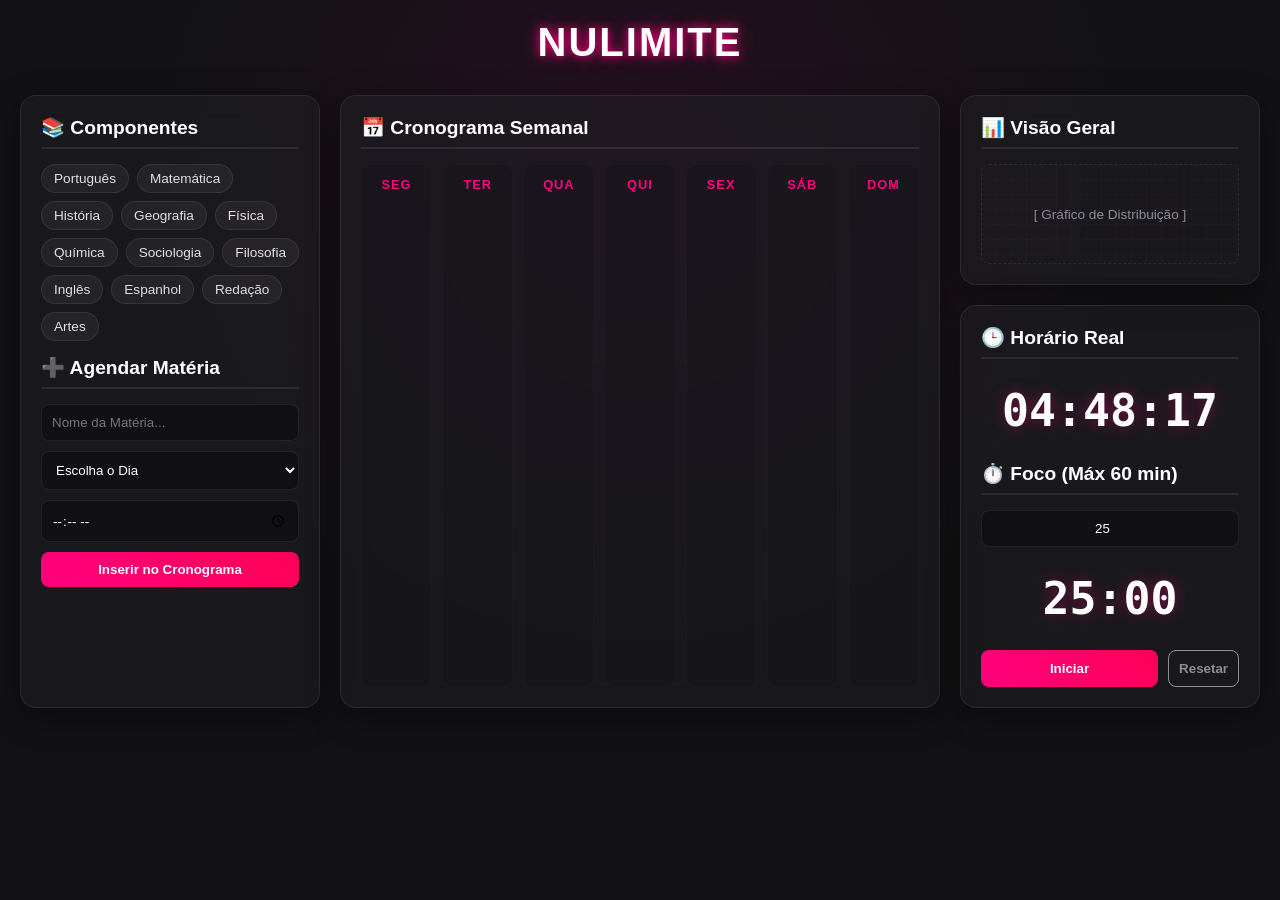
<file: index.html/index.html>
<!DOCTYPE html>
<html lang="pt-BR">
<head>
    <meta charset="UTF-8">
    <meta name="viewport" content="width=device-width, initial-scale=1.0">
    <title>NuLimite - Tudo em Um</title>
    <style>
        :root {
            --bg-color: #121214;
            --card-bg: rgba(30, 30, 35, 0.6);
            --neon-pink: #ff007f;
            --neon-pink-glow: rgba(255, 0, 127, 0.4);
            --text-color: #e1e1e6;
            --text-muted: #8d8d99;
            --glass-border: rgba(255, 255, 255, 0.08);
        }

        * {
            margin: 0;
            padding: 0;
            box-sizing: border-box;
            font-family: 'Segoe UI', Tahoma, Geneva, Verdana, sans-serif;
        }

        body {
            background-color: var(--bg-color);
            color: var(--text-color);
            background-image: radial-gradient(circle at 50% 20%, #251020 0%, transparent 50%);
            min-height: 100vh;
            padding: 20px;
        }

        header {
            text-align: center;
            margin-bottom: 30px;
        }

        header h1 {
            font-size: 2.5rem;
            text-transform: uppercase;
            letter-spacing: 2px;
            color: #fff;
            text-shadow: 0 0 10px var(--neon-pink), 0 0 20px var(--neon-pink-glow);
        }

        /* Layout Grid Principal de 3 Colunas */
        .dashboard {
            display: grid;
            grid-template-columns: 1fr 2fr 1fr;
            gap: 20px;
            max-width: 1600px;
            margin: 0 auto;
        }

        @media (max-width: 1200px) {
            .dashboard {
                grid-template-columns: 1fr;
            }
        }

        /* Painéis de Vidro (Glassmorphism) */
        .glass-panel {
            background: var(--card-bg);
            backdrop-filter: blur(12px);
            -webkit-backdrop-filter: blur(12px);
            border: 1px solid var(--glass-border);
            border-radius: 16px;
            padding: 20px;
            box-shadow: 0 8px 32px 0 rgba(0, 0, 0, 0.37);
            display: flex;
            flex-direction: column;
            gap: 15px;
        }

        h2 {
            font-size: 1.2rem;
            border-bottom: 2px solid var(--glass-border);
            padding-bottom: 8px;
            color: #fff;
        }

        /* Tags de Matérias */
        .subject-tags {
            display: flex;
            flex-wrap: wrap;
            gap: 8px;
        }

        .subject-tag {
            background: rgba(255, 255, 255, 0.05);
            border: 1px solid var(--glass-border);
            padding: 6px 12px;
            border-radius: 20px;
            font-size: 0.85rem;
            transition: all 0.2s;
        }

        .subject-tag:hover {
            border-color: var(--neon-pink);
            background: rgba(255, 0, 127, 0.1);
            box-shadow: 0 0 8px var(--neon-pink-glow);
        }

        /* Formulários e Inputs */
        .form-group {
            display: flex;
            flex-direction: column;
            gap: 10px;
        }

        input, select {
            background: rgba(0, 0, 0, 0.3);
            border: 1px solid var(--glass-border);
            padding: 10px;
            border-radius: 8px;
            color: #fff;
            outline: none;
            transition: all 0.3s;
        }

        input:focus, select:focus {
            border-color: var(--neon-pink);
            box-shadow: 0 0 10px var(--neon-pink-glow);
        }

        button {
            background: linear-gradient(45deg, var(--neon-pink), #ff0055);
            color: white;
            border: none;
            padding: 10px;
            border-radius: 8px;
            font-weight: bold;
            cursor: pointer;
            transition: all 0.3s;
        }

        button:hover {
            box-shadow: 0 0 15px var(--neon-pink);
            transform: scale(1.02);
        }

        /* Central do Cronômetro/Relógio */
        .clock-display {
            font-size: 2.8rem;
            font-weight: bold;
            color: #fff;
            text-shadow: 0 0 15px var(--neon-pink-glow);
            text-align: center;
            font-family: monospace;
            margin: 10px 0;
        }

        .timer-controls {
            display: flex;
            gap: 10px;
            justify-content: center;
        }

        .btn-secondary {
            background: transparent;
            border: 1px solid var(--text-muted);
            color: var(--text-muted);
        }
        .btn-secondary:hover {
            border-color: #fff;
            color: #fff;
            box-shadow: none;
        }

        /* Calendário Semanal */
        .week-calendar {
            display: grid;
            grid-template-columns: repeat(7, 1fr);
            gap: 10px;
            height: 100%;
        }

        @media (max-width: 768px) {
            .week-calendar { grid-template-columns: 1fr; }
        }

        .day-column {
            background: rgba(20, 20, 25, 0.4);
            border-radius: 10px;
            padding: 12px 8px;
            min-height: 450px;
            border: 1px solid rgba(255, 255, 255, 0.02);
            text-align: center;
        }

        .day-column h3 {
            color: var(--neon-pink);
            font-size: 0.8rem;
            text-transform: uppercase;
            letter-spacing: 1px;
            margin-bottom: 12px;
        }

        .slots-container {
            display: flex;
            flex-direction: column;
            gap: 8px;
        }

        .scheduled-item {
            background: rgba(255, 255, 255, 0.06);
            border-left: 3px solid var(--neon-pink);
            padding: 8px;
            border-radius: 6px;
            font-size: 0.8rem;
            text-align: left;
            animation: fadeIn 0.3s ease-in-out;
        }

        .scheduled-item .time {
            display: block;
            color: var(--text-muted);
            font-size: 0.7rem;
            margin-top: 3px;
        }

        /* Gráfico de Visão Geral */
        .chart-placeholder {
            height: 100px;
            background: linear-gradient(transparent 95%, rgba(255,0,127,0.05) 95%),
                        linear-gradient(90deg, transparent 95%, rgba(255,0,127,0.05) 95%);
            background-size: 15px 15px;
            border-radius: 8px;
            border: 1px dashed var(--glass-border);
            display: flex;
            align-items: center;
            justify-content: center;
            color: var(--text-muted);
            font-size: 0.85rem;
        }

        @keyframes fadeIn {
            from { opacity: 0; transform: translateY(5px); }
            to { opacity: 1; transform: translateY(0); }
        }
    </style>
</head>
<body>

    <header>
        <h1>NuLimite</h1>
    </header>

    <main class="dashboard">
        
        <section class="glass-panel">
            <h2>📚 Componentes</h2>
            <div class="subject-tags" id="subjectsContainer">
                <span class="subject-tag">Português</span>
                <span class="subject-tag">Matemática</span>
                <span class="subject-tag">História</span>
                <span class="subject-tag">Geografia</span>
                <span class="subject-tag">Física</span>
                <span class="subject-tag">Química</span>
                <span class="subject-tag">Sociologia</span>
                <span class="subject-tag">Filosofia</span>
                <span class="subject-tag">Inglês</span>
                <span class="subject-tag">Espanhol</span>
                <span class="subject-tag">Redação</span>
                <span class="subject-tag">Artes</span>
            </div>

            <h2>➕ Agendar Matéria</h2>
            <form id="addSubjectForm" class="form-group">
                <input type="text" id="newSubjectName" placeholder="Nome da Matéria..." required>
                <select id="targetDay" required>
                    <option value="" disabled selected>Escolha o Dia</option>
                    <option value="segunda">Segunda-feira</option>
                    <option value="terça">Terça-feira</option>
                    <option value="quarta">Quarta-feira</option>
                    <option value="quinta">Quinta-feira</option>
                    <option value="sexta">Sexta-feira</option>
                    <option value="sábado">Sábado</option>
                    <option value="domingo">Domingo</option>
                </select>
                <input type="time" id="targetTime" required>
                <button type="submit">Inserir no Cronograma</button>
            </form>
        </section>

        <section class="glass-panel">
            <h2>📅 Cronograma Semanal</h2>
            <div class="week-calendar">
                <div class="day-column" data-day="segunda"><h3>Seg</h3><div class="slots-container"></div></div>
                <div class="day-column" data-day="terça"><h3>Ter</h3><div class="slots-container"></div></div>
                <div class="day-column" data-day="quarta"><h3>Qua</h3><div class="slots-container"></div></div>
                <div class="day-column" data-day="quinta"><h3>Qui</h3><div class="slots-container"></div></div>
                <div class="day-column" data-day="sexta"><h3>Sex</h3><div class="slots-container"></div></div>
                <div class="day-column" data-day="sábado"><h3>Sáb</h3><div class="slots-container"></div></div>
                <div class="day-column" data-day="domingo"><h3>Dom</h3><div class="slots-container"></div></div>
            </div>
        </section>

        <section style="display: flex; flex-direction: column; gap: 20px;">
            
            <div class="glass-panel">
                <h2>📊 Visão Geral</h2>
                <div class="chart-placeholder">
                    <p>[ Gráfico de Distribuição ]</p>
                </div>
            </div>

            <div class="glass-panel">
                <h2>🕒 Horário Real</h2>
                <div class="clock-display" id="liveClock">00:00:00</div>

                <h2>⏱️ Foco (Máx 60 min)</h2>
                <input type="number" id="minutesInput" min="1" max="60" value="25" style="text-align: center;">
                <div class="clock-display" id="timerDisplay">25:00</div>
                
                <div class="timer-controls">
                    <button id="startBtn" style="flex: 1;">Iniciar</button>
                    <button id="resetBtn" class="btn-secondary">Resetar</button>
                </div>
            </div>

        </section>
    </main>

    <script>
        document.addEventListener('DOMContentLoaded', () => {
            
            // --- LÓGICA DO CRONOGRAMA ---
            const addSubjectForm = document.getElementById('addSubjectForm');
            const subjectsContainer = document.getElementById('subjectsContainer');

            addSubjectForm.addEventListener('submit', function(e) {
                e.preventDefault();
                const name = document.getElementById('newSubjectName').value.trim();
                const day = document.getElementById('targetDay').value;
                const time = document.getElementById('targetTime').value;

                const item = document.createElement('div');
                item.className = 'scheduled-item';
                item.innerHTML = `<strong>${name}</strong><span class="time">⏰ ${time}</span>`;

                const container = document.querySelector(`.day-column[data-day="${day}"] .slots-container`);
                if (container) {
                    container.appendChild(item);
                    addTag(name);
                    addSubjectForm.reset();
                }
            });

            function addTag(name) {
                const tags = Array.from(subjectsContainer.querySelectorAll('.subject-tag')).map(t => t.textContent.toLowerCase());
                if (!tags.includes(name.toLowerCase())) {
                    const tag = document.createElement('span');
                    tag.className = 'subject-tag';
                    tag.textContent = name;
                    subjectsContainer.appendChild(tag);
                }
            }

            // --- LÓGICA DO RELÓGIO ATUAL ---
            const liveClock = document.getElementById('liveClock');
            function updateClock() {
                liveClock.textContent = new Date().toLocaleTimeString('pt-BR');
            }
            setInterval(updateClock, 1000);
            updateClock();

            // --- LÓGICA DO CRONÔMETRO ---
            let countdown;
            const timerDisplay = document.getElementById('timerDisplay');
            const minutesInput = document.getElementById('minutesInput');
            const startBtn = document.getElementById('startBtn');
            const resetBtn = document.getElementById('resetBtn');

            minutesInput.addEventListener('input', function() {
                if (this.value > 60) this.value = 60;
                if (this.value < 1) this.value = 1;
                timerDisplay.textContent = `${String(this.value).padStart(2, '0')}:00`;
            });

            startBtn.addEventListener('click', () => {
                clearInterval(countdown);
                let timeLeft = (parseInt(minutesInput.value) || 25) * 60;

                countdown = setInterval(() => {
                    const min = Math.floor(timeLeft / 60);
                    const sec = timeLeft % 60;
                    timerDisplay.textContent = `${String(min).padStart(2, '0')}:${String(sec).padStart(2, '0')}`;

                    if (timeLeft <= 0) {
                        clearInterval(countdown);
                        alert("🚨 Alarme! Fim da sua sessão de estudos.");
                    }
                    timeLeft--;
                }, 1000);
            });

            resetBtn.addEventListener('click', () => {
                clearInterval(countdown);
                timerDisplay.textContent = `${String(minutesInput.value).padStart(2, '0')}:00`;
            });
        });
    </script>
</body>
</html>
</file>
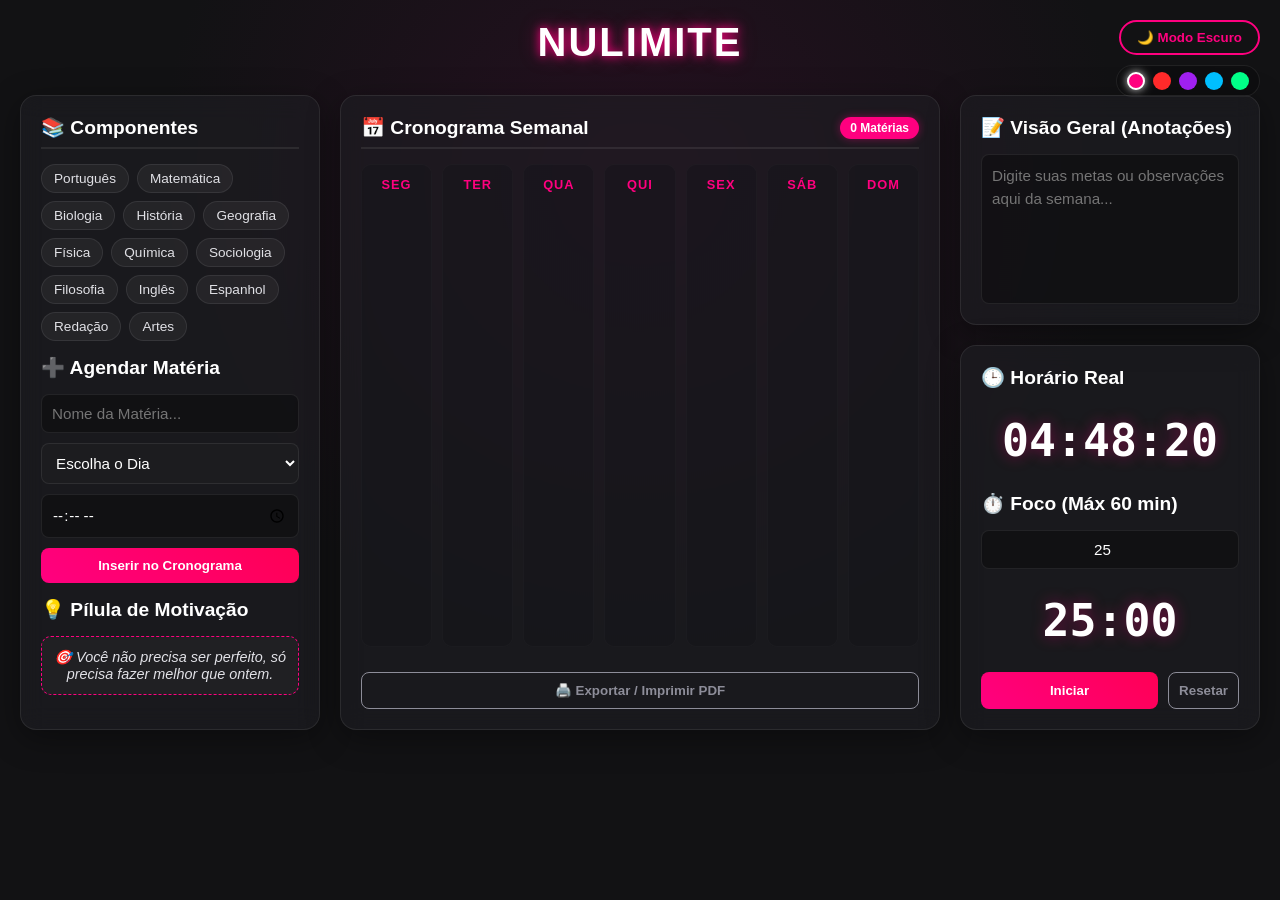
<file: index.html.html>
<!DOCTYPE html>
<html lang="pt-BR">
<head>
    <meta charset="UTF-8">
    <meta name="viewport" content="width=device-width, initial-scale=1.0">
    <title>NuLimite - Tudo em Um</title>
    <style>
        /* --- SUAS CORES PADRÃO (MODO ESCURO) --- */
        :root {
            --bg-color: #121214;
            --card-bg: rgba(30, 30, 35, 0.6);
            --neon-pink: #ff007f;
            --neon-pink-glow: rgba(255, 0, 127, 0.4);
            --text-color: #e1e1e6;
            --text-muted: #8d8d99;
            --glass-border: rgba(255, 255, 255, 0.08);
            --select-bg: #1c1c1f;
            --input-bg: rgba(0, 0, 0, 0.3);
        }

        /* --- CORES DO MODO CLARO --- */
        body.light-mode {
            --bg-color: #f0f2f5;
            --card-bg: rgba(255, 255, 255, 0.85);
            --text-color: #1a1a1a;
            --text-muted: #666666;
            --glass-border: rgba(0, 0, 0, 0.1);
            --select-bg: #f0f2f5;
            --input-bg: rgba(255, 255, 255, 0.5);
        }

        /* --- CONTROLES DE CUSTOMIZAÇÃO (TOPO DIREITO) --- */
        .settings-menu {
            position: absolute;
            top: 20px;
            right: 20px;
            display: flex;
            flex-direction: column;
            align-items: flex-end;
            gap: 10px;
            z-index: 1000;
        }

        .theme-btn {
            padding: 8px 16px;
            border: 2px solid var(--neon-pink);
            background: transparent;
            color: var(--neon-pink);
            cursor: pointer;
            border-radius: 20px;
            font-weight: bold;
            transition: 0.3s;
        }

        .theme-btn:hover {
            background: var(--neon-pink);
            color: #fff;
            box-shadow: 0 0 10px var(--neon-pink-glow);
        }

        .color-picker-container {
            display: flex;
            gap: 8px;
            background: rgba(0, 0, 0, 0.2);
            padding: 6px 10px;
            border-radius: 20px;
            border: 1px solid var(--glass-border);
        }

        .color-dot {
            width: 18px;
            height: 18px;
            border-radius: 50%;
            cursor: pointer;
            border: 2px solid transparent;
            transition: 0.2s;
        }

        .color-dot:hover {
            transform: scale(1.2);
        }

        .color-dot.active {
            border-color: #fff;
            box-shadow: 0 0 8px rgba(255, 255, 255, 0.8);
        }

        * {
            margin: 0;
            padding: 0;
            box-sizing: border-box;
            font-family: 'Segoe UI', Tahoma, Geneva, Verdana, sans-serif;
        }

        body {
            background-color: var(--bg-color);
            color: var(--text-color);
            background-image: radial-gradient(circle at 50% 20%, #251020 0%, transparent 50%);
            min-height: 100vh;
            padding: 20px;
            transition: background-color 0.3s, color 0.3s;
        }

        header {
            text-align: center;
            margin-bottom: 30px;
        }

        header h1 {
            font-size: 2.5rem;
            text-transform: uppercase;
            letter-spacing: 2px;
            color: #fff;
            text-shadow: 0 0 10px var(--neon-pink), 0 0 20px var(--neon-pink-glow);
        }

        /* Layout Grid Principal */
        .dashboard {
            display: grid;
            grid-template-columns: 1fr 2fr 1fr;
            gap: 20px;
            max-width: 1600px;
            margin: 0 auto;
        }

        @media (max-width: 1200px) {
            .dashboard { grid-template-columns: 1fr; }
        }

        /* Painéis de Vidro */
        .glass-panel {
            background: var(--card-bg);
            backdrop-filter: blur(12px);
            -webkit-backdrop-filter: blur(12px);
            border: 1px solid var(--glass-border);
            border-radius: 16px;
            padding: 20px;
            box-shadow: 0 8px 32px 0 rgba(0, 0, 0, 0.37);
            display: flex;
            flex-direction: column;
            gap: 15px;
        }

        .panel-header-inline {
            display: flex;
            justify-content: space-between;
            align-items: center;
            border-bottom: 2px solid var(--glass-border);
            padding-bottom: 8px;
        }

        h2 {
            font-size: 1.2rem;
            color: #fff;
        }

        /* O contador de matérias */
        .counter-badge {
            background: var(--neon-pink);
            color: #fff;
            font-size: 0.75rem;
            padding: 4px 10px;
            border-radius: 12px;
            font-weight: bold;
            box-shadow: 0 0 8px var(--neon-pink-glow);
        }

        /* Painel Motivacional */
        .motivation-box {
            background: rgba(255, 255, 255, 0.03);
            border: 1px dashed var(--neon-pink);
            padding: 12px;
            border-radius: 10px;
            text-align: center;
            font-size: 0.9rem;
            font-style: italic;
            cursor: pointer;
            transition: 0.2s;
        }
        .motivation-box:hover {
            background: rgba(255, 255, 255, 0.07);
        }

        /* Tags de Matérias */
        .subject-tags {
            display: flex;
            flex-wrap: wrap;
            gap: 8px;
        }

        .subject-tag {
            background: rgba(255, 255, 255, 0.05);
            border: 1px solid var(--glass-border);
            padding: 6px 12px;
            border-radius: 20px;
            font-size: 0.85rem;
            cursor: pointer;
            transition: all 0.2s;
            user-select: none;
        }

        .subject-tag:hover {
            border-color: var(--neon-pink);
            background: rgba(255, 0, 127, 0.1);
            box-shadow: 0 0 8px var(--neon-pink-glow);
        }

        /* Formulários e Inputs */
        .form-group {
            display: flex;
            flex-direction: column;
            gap: 10px;
        }

        input, select, textarea {
            background: var(--input-bg);
            border: 1px solid var(--glass-border);
            padding: 10px;
            border-radius: 8px;
            color: #fff;
            outline: none;
            font-size: 0.95rem;
            transition: all 0.3s;
        }

        body.light-mode input, body.light-mode select, body.light-mode textarea {
            color: var(--text-color);
        }

        select { background-color: var(--select-bg); cursor: pointer; }
        select option { background-color: var(--select-bg); color: var(--text-color); }

        input:focus, select:focus, textarea:focus {
            border-color: var(--neon-pink);
            box-shadow: 0 0 10px var(--neon-pink-glow);
        }

        button {
            background: linear-gradient(45deg, var(--neon-pink), #ff0055);
            color: white;
            border: none;
            padding: 10px;
            border-radius: 8px;
            font-weight: bold;
            cursor: pointer;
            transition: all 0.3s;
        }

        button:hover {
            box-shadow: 0 0 15px var(--neon-pink);
            transform: scale(1.02);
        }

        /* Central do Cronômetro/Relógio */
        .clock-display {
            font-size: 2.8rem;
            font-weight: bold;
            color: #fff;
            text-shadow: 0 0 15px var(--neon-pink-glow);
            text-align: center;
            font-family: monospace;
            margin: 10px 0;
        }

        .timer-controls {
            display: flex;
            gap: 10px;
            justify-content: center;
        }

        .btn-secondary {
            background: transparent;
            border: 1px solid var(--text-muted);
            color: var(--text-muted);
        }
        .btn-secondary:hover {
            border-color: #fff;
            color: #fff;
        }

        /* Calendário Semanal */
        .week-calendar {
            display: grid;
            grid-template-columns: repeat(7, 1fr);
            gap: 10px;
            height: 100%;
        }

        @media (max-width: 768px) {
            .week-calendar { grid-template-columns: 1fr; }
        }

        .day-column {
            background: rgba(20, 20, 25, 0.4);
            border-radius: 10px;
            padding: 12px 8px;
            min-height: 450px;
            border: 1px solid rgba(255, 255, 255, 0.02);
            text-align: center;
        }

        .day-column h3 {
            color: var(--neon-pink);
            font-size: 0.8rem;
            text-transform: uppercase;
            letter-spacing: 1px;
            margin-bottom: 12px;
        }

        .slots-container {
            display: flex;
            flex-direction: column;
            gap: 8px;
        }

        /* Item agendado modificado para incluir o X */
        .scheduled-item {
            background: rgba(255, 255, 255, 0.06);
            border-left: 3px solid var(--neon-pink);
            padding: 8px;
            border-radius: 6px;
            font-size: 0.8rem;
            text-align: left;
            position: relative;
            animation: fadeIn 0.3s ease-in-out;
            display: flex;
            justify-content: space-between;
            align-items: flex-start;
        }

        .scheduled-item .content-wrapper {
            flex: 1;
            padding-right: 5px;
        }

        .scheduled-item .time {
            display: block;
            color: var(--text-muted);
            font-size: 0.7rem;
            margin-top: 3px;
        }

        /* Estilo do botão Xis */
        .delete-btn {
            background: transparent !important;
            color: var(--text-muted) !important;
            border: none;
            padding: 0 4px !important;
            font-size: 0.75rem;
            cursor: pointer;
            transition: color 0.2s;
            box-shadow: none !important;
        }
        .delete-btn:hover {
            color: #ff3b30 !important;
            transform: none !important;
        }

        /* Bloco de Anotações */
        .notebook-area {
            width: 100%;
            height: 150px;
            resize: none;
            line-height: 1.5;
        }

        @keyframes fadeIn {
            from { opacity: 0; transform: translateY(5px); }
            to { opacity: 1; transform: translateY(0); }
        }

        /* --- CONFIGURAÇÃO DE IMPRESSÃO (PDF) --- */
        @media print {
            body { background: #fff !important; color: #000 !important; }
            .settings-menu, header, .form-group, h2:not(.print-title), #subjectsContainer, .notebook-area, #liveClock, #timerDisplay, .timer-controls, #minutesInput, button {
                display: none !important;
            }
            .dashboard { grid-template-columns: 1fr !important; }
            .glass-panel { background: none !important; border: none !important; box-shadow: none !important; }
            .week-calendar { grid-template-columns: repeat(7, 1fr) !important; gap: 5px !important; }
            .day-column { background: #f0f0f0 !important; border: 1px solid #ccc !important; min-height: auto !important; }
            .scheduled-item { background: #fff !important; border: 1px solid #aaa !important; color: #000 !important; }
            .delete-btn { display: none !important; }
        }
    </style>
</head>
<body>

    <!-- Menu de Customização Unificado -->
    <div class="settings-menu">
        <button id="themeToggle" class="theme-btn">🌙 Modo Escuro</button>
        <div class="color-picker-container">
            <div class="color-dot active" data-color="#ff007f" data-glow="rgba(255, 0, 127, 0.4)" style="background: #ff007f;"></div>
            <div class="color-dot" data-color="#ff2a2a" data-glow="rgba(255, 42, 42, 0.4)" style="background: #ff2a2a;"></div>
            <div class="color-dot" data-color="#a020f0" data-glow="rgba(160, 32, 240, 0.4)" style="background: #a020f0;"></div>
            <div class="color-dot" data-color="#00bfff" data-glow="rgba(0, 191, 255, 0.4)" style="background: #00bfff;"></div>
            <div class="color-dot" data-color="#00ff88" data-glow="rgba(0, 255, 136, 0.4)" style="background: #00ff88;"></div>
        </div>
    </div>

    <header>
        <h1>NuLimite</h1>
    </header>

    <main class="dashboard">
        
        <section class="glass-panel">
            <div class="panel-header-inline">
                <h2>📚 Componentes</h2>
            </div>
            <div class="subject-tags" id="subjectsContainer">
                <span class="subject-tag">Português</span>
                <span class="subject-tag">Matemática</span>
                <span class="subject-tag">Biologia</span> <!-- Biologia aqui -->
                <span class="subject-tag">História</span>
                <span class="subject-tag">Geografia</span>
                <span class="subject-tag">Física</span>
                <span class="subject-tag">Química</span>
                <span class="subject-tag">Sociologia</span>
                <span class="subject-tag">Filosofia</span>
                <span class="subject-tag">Inglês</span>
                <span class="subject-tag">Espanhol</span>
                <span class="subject-tag">Redação</span>
                <span class="subject-tag">Artes</span>
            </div>

            <h2>➕ Agendar Matéria</h2>
            <form id="addSubjectForm" class="form-group">
                <input type="text" id="newSubjectName" placeholder="Nome da Matéria..." required>
                <select id="targetDay" required>
                    <option value="" disabled selected>Escolha o Dia</option>
                    <option value="segunda">Segunda-feira</option>
                    <option value="terça">Terça-feira</option>
                    <option value="quarta">Quarta-feira</option>
                    <option value="quinta">Quinta-feira</option>
                    <option value="sexta">Sexta-feira</option>
                    <option value="sábado">Sábado</option>
                    <option value="domingo">Domingo</option>
                </select>
                <input type="time" id="targetTime" required>
                <button type="submit">Inserir no Cronograma</button>
            </form>

            <!-- PÍLULA DE MOTIVAÇÃO -->
            <h2>💡 Pílula de Motivação</h2>
            <div class="motivation-box" id="motivationBox" title="Clique para mudar a frase!">
                ✨ Carregando frase inspiradora...
            </div>
        </section>

        <section class="glass-panel">
            <div class="panel-header-inline">
                <h2 class="print-title">📅 Cronograma Semanal</h2>
                <span class="counter-badge" id="taskCounter">0 Matérias</span>
            </div>
            <div class="week-calendar">
                <div class="day-column" data-day="segunda"><h3>Seg</h3><div class="slots-container"></div></div>
                <div class="day-column" data-day="terça"><h3>Ter</h3><div class="slots-container"></div></div>
                <div class="day-column" data-day="quarta"><h3>Qua</h3><div class="slots-container"></div></div>
                <div class="day-column" data-day="quinta"><h3>Qui</h3><div class="slots-container"></div></div>
                <div class="day-column" data-day="sexta"><h3>Sex</h3><div class="slots-container"></div></div>
                <div class="day-column" data-day="sábado"><h3>Sáb</h3><div class="slots-container"></div></div>
                <div class="day-column" data-day="domingo"><h3>Dom</h3><div class="slots-container"></div></div>
            </div>
            <button id="printBtn" class="btn-secondary" style="margin-top: 10px; width: 100%;">🖨️ Exportar / Imprimir PDF</button>
        </section>

        <section style="display: flex; flex-direction: column; gap: 20px;">
            
            <div class="glass-panel">
                <h2>📝 Visão Geral (Anotações)</h2>
                <textarea id="generalNotes" class="notebook-area" placeholder="Digite suas metas ou observações aqui da semana..."></textarea>
            </div>

            <div class="glass-panel">
                <h2>🕒 Horário Real</h2>
                <div class="clock-display" id="liveClock">00:00:00</div>

                <h2>⏱️ Foco (Máx 60 min)</h2>
                <input type="number" id="minutesInput" min="1" max="60" value="25" style="text-align: center;">
                <div class="clock-display" id="timerDisplay">25:00</div>
                
                <div class="timer-controls">
                    <button id="startBtn" style="flex: 1;">Iniciar</button>
                    <button id="resetBtn" class="btn-secondary">Resetar</button>
                </div>
            </div>

        </section>
    </main>

    <script>
        document.addEventListener('DOMContentLoaded', () => {
            
            const addSubjectForm = document.getElementById('addSubjectForm');
            const subjectsContainer = document.getElementById('subjectsContainer');
            const newSubjectNameInput = document.getElementById('newSubjectName');
            const generalNotes = document.getElementById('generalNotes');
            const taskCounter = document.getElementById('taskCounter');
            const motivationBox = document.getElementById('motivationBox');
            const printBtn = document.getElementById('printBtn');

            // --- FRASES MOTIVACIONAIS ---
            const frases = [
                "🚀 O segredo do sucesso é a constância! Só mais um pouco hoje.",
                "🧠 Estudar não é encher um vaso, é acender uma fogueira!",
                "🔥 Cada minuto de foco te deixa mais perto do seu objetivo.",
                "🎯 Você não precisa ser perfeito, só precisa fazer melhor que ontem.",
                "⚡ Grandes conquistas são feitas de pequenos hábitos diários. Vai com tudo!",
                "📚 A mente que se abre a uma nova ideia jamais voltará ao seu tamanho original.",
                "🏆 Seu futuro eu vai te agradecer pelo esforço que você está fazendo agora."
            ];

            function mudarFrase() {
                const random = Math.floor(Math.random() * frases.length);
                motivationBox.textContent = frases[random];
            }
            motivationBox.addEventListener('click', mudarFrase);
            mudarFrase();

            // --- SISTEMA DE SOM DIGITAL ---
            function tocarAlarmeSom() {
                try {
                    const audioCtx = new (window.AudioContext || window.webkitAudioContext)();
                    
                    // Som 1 (Bip Alto)
                    let osc1 = audioCtx.createOscillator();
                    let gain1 = audioCtx.createGain();
                    osc1.type = 'sine';
                    osc1.frequency.setValueAtTime(880, audioCtx.currentTime); // Nota Lá
                    gain1.gain.setValueAtTime(0.3, audioCtx.currentTime);
                    gain1.gain.exponentialRampToValueAtTime(0.01, audioCtx.currentTime + 0.4);
                    osc1.connect(gain1);
                    gain1.connect(audioCtx.destination);
                    osc1.start();
                    osc1.stop(audioCtx.currentTime + 0.4);

                    // Som 2 (Bip Harmônico atrasado)
                    setTimeout(() => {
                        let osc2 = audioCtx.createOscillator();
                        let gain2 = audioCtx.createGain();
                        osc2.type = 'sine';
                        osc2.frequency.setValueAtTime(1046.5, audioCtx.currentTime); // Nota Dó
                        gain2.gain.setValueAtTime(0.3, audioCtx.currentTime);
                        gain2.gain.exponentialRampToValueAtTime(0.01, audioCtx.currentTime + 0.5);
                        osc2.connect(gain2);
                        gain2.connect(audioCtx.destination);
                        osc2.start();
                        osc2.stop(audioCtx.currentTime + 0.5);
                    }, 150);

                } catch(e) {
                    console.log("AudioContext não suportado ou bloqueado.");
                }
            }

            // --- BOTAO DE IMPRIMIR ---
            printBtn.addEventListener('click', () => {
                window.print();
            });

            // --- LÓGICA DO CONTADOR ---
            function atualizarContador() {
                const total = document.querySelectorAll('.scheduled-item').length;
                taskCounter.textContent = `${total} ${total === 1 ? 'Matéria' : 'Matérias'}`;
            }

            // --- CLIQUE NAS TAGS ---
            subjectsContainer.addEventListener('click', (e) => {
                if (e.target.classList.contains('subject-tag')) {
                    newSubjectNameInput.value = e.target.textContent;
                    newSubjectNameInput.focus();
                }
            });

            // --- EVENTO DE ADICIONAR MATÉRIA ---
            addSubjectForm.addEventListener('submit', function(e) {
                e.preventDefault();
                const name = newSubjectNameInput.value.trim();
                const day = document.getElementById('targetDay').value;
                const time = document.getElementById('targetTime').value;

                criarElementoMateria(name, day, time);
                addTag(name);
                addSubjectForm.reset();
                salvarMaterias();
                atualizarContador();
            });

            // --- CRIAÇÃO DOS ITENS NO CRONOGRAMA ---
            function criarElementoMateria(name, day, time) {
                const item = document.createElement('div');
                item.className = 'scheduled-item';
                item.innerHTML = `
                    <div class="content-wrapper">
                        <strong>${name}</strong>
                        <span class="time">⏰ ${time}</span>
                    </div>
                    <button class="delete-btn" title="Excluir">❌</button>
                `;

                item.querySelector('.delete-btn').addEventListener('click', () => {
                    item.remove();
                    salvarMaterias();
                    atualizarContador();
                });

                const container = document.querySelector(`.day-column[data-day="${day}"] .slots-container`);
                if (container) {
                    container.appendChild(item);
                }
            }

            // --- GERAÇÃO DE TAGS ---
            function addTag(name) {
                const tags = Array.from(subjectsContainer.querySelectorAll('.subject-tag')).map(t => t.textContent.toLowerCase());
                if (!tags.includes(name.toLowerCase())) {
                    const tag = document.createElement('span');
                    tag.className = 'subject-tag';
                    tag.textContent = name;
                    subjectsContainer.appendChild(tag);
                }
            }

            // --- SALVAMENTO LOCALSTORAGE ---
            function salvarMaterias() {
                const materiasParaSalvar = [];
                document.querySelectorAll('.day-column').forEach(coluna => {
                    const day = coluna.getAttribute('data-day');
                    const itens = coluna.querySelectorAll('.scheduled-item');
                    
                    itens.forEach(item => {
                        const name = item.querySelector('strong').textContent;
                        const time = item.querySelector('.time').textContent.replace('⏰ ', '').trim();
                        materiasParaSalvar.push({ name, day, time });
                    });
                });
                localStorage.setItem('NuLimite_materias', JSON.stringify(materiasParaSalvar));
            }

            function carregarMaterias() {
                const dadosSalvos = localStorage.getItem('NuLimite_materias');
                if (dadosSalvos) {
                    const materias = JSON.parse(dadosSalvos);
                    materias.forEach(materia => {
                        criarElementoMateria(materia.name, materia.day, materia.time);
                        addTag(materia.name);
                    });
                }

                const notasSalvas = localStorage.getItem('NuLimite_notas');
                if (notasSalvas) {
                    generalNotes.value = notasSalvas;
                }
                atualizarContador();
            }

            generalNotes.addEventListener('input', () => {
                localStorage.setItem('NuLimite_notas', generalNotes.value);
            });

            // --- LÓGICA DE TEMA CLARO / ESCURO ---
            const themeToggle = document.getElementById('themeToggle');
            const temaSalvo = localStorage.getItem('NuLimite_tema');
            
            if (temaSalvo === 'claro') {
                document.body.classList.add('light-mode');
                themeToggle.textContent = '☀️ Modo Claro';
            }

            themeToggle.addEventListener('click', () => {
                document.body.classList.toggle('light-mode');
                if (document.body.classList.contains('light-mode')) {
                    localStorage.setItem('NuLimite_tema', 'claro');
                    themeToggle.textContent = '☀️ Modo Claro';
                } else {
                    localStorage.setItem('NuLimite_tema', 'escuro');
                    themeToggle.textContent = '🌙 Modo Escuro';
                }
            });

            // --- LÓGICA DO SELETOR DE CORES NEON ---
            const colorDots = document.querySelectorAll('.color-dot');
            
            function aplicarCorDestaque(cor, brilho) {
                document.documentElement.style.setProperty('--neon-pink', cor);
                document.documentElement.style.setProperty('--neon-pink-glow', brilho);
            }

            colorDots.forEach(dot => {
                dot.addEventListener('click', () => {
                    document.querySelector('.color-dot.active').classList.remove('active');
                    dot.classList.add('active');

                    const novaCor = dot.getAttribute('data-color');
                    const novoBrilho = dot.getAttribute('data-glow');

                    aplicarCorDestaque(novaCor, novoBrilho);

                    localStorage.setItem('NuLimite_cor', novaCor);
                    localStorage.setItem('NuLimite_brilho', novoBrilho);
                });
            });

            const corSalva = localStorage.getItem('NuLimite_cor');
            const brilhoSalvo = localStorage.getItem('NuLimite_brilho');
            if (corSalva && brilhoSalvo) {
                aplicarCorDestaque(corSalva, brilhoSalvo);
                document.querySelector('.color-dot.active').classList.remove('active');
                const dotCorrespondente = document.querySelector(`.color-dot[data-color="${corSalva}"]`);
                if (dotCorrespondente) dotCorrespondente.classList.add('active');
            }

            carregarMaterias();

            // --- LÓGICA DO RELÓGIO ATUAL ---
            const liveClock = document.getElementById('liveClock');
            function updateClock() {
                liveClock.textContent = new Date().toLocaleTimeString('pt-BR');
            }
            setInterval(updateClock, 1000);
            updateClock();

            // --- LÓGICA DO CRONÔMETRO COM ALARME SONORO ---
            let countdown;
            const timerDisplay = document.getElementById('timerDisplay');
            const minutesInput = document.getElementById('minutesInput');
            const startBtn = document.getElementById('startBtn');
            const resetBtn = document.getElementById('resetBtn');

            minutesInput.addEventListener('input', function() {
                if (this.value > 60) this.value = 60;
                if (this.value < 1) this.value = 1;
                timerDisplay.textContent = `${String(this.value).padStart(2, '0')}:00`;
            });

            startBtn.addEventListener('click', () => {
                clearInterval(countdown);
                let timeLeft = (parseInt(minutesInput.value) || 25) * 60;

                countdown = setInterval(() => {
                    const min = Math.floor(timeLeft / 60);
                    const sec = timeLeft % 60;
                    timerDisplay.textContent = `${String(min).padStart(2, '0')}:${String(sec).padStart(2, '0')}`;

                    if (timeLeft <= 0) {
                        clearInterval(countdown);
                        tocarAlarmeSom(); // Toca o efeito sonoro digital
                        alert("🚨 Alarme! Fim da sua sessão de estudos.");
                    }
                    timeLeft--;
                }, 1000);
            });

            resetBtn.addEventListener('click', () => {
                clearInterval(countdown);
                timerDisplay.textContent = `${String(minutesInput.value).padStart(2, '0')}:00`;
            });
        });
    </script>
</body>
</html>
</file>
